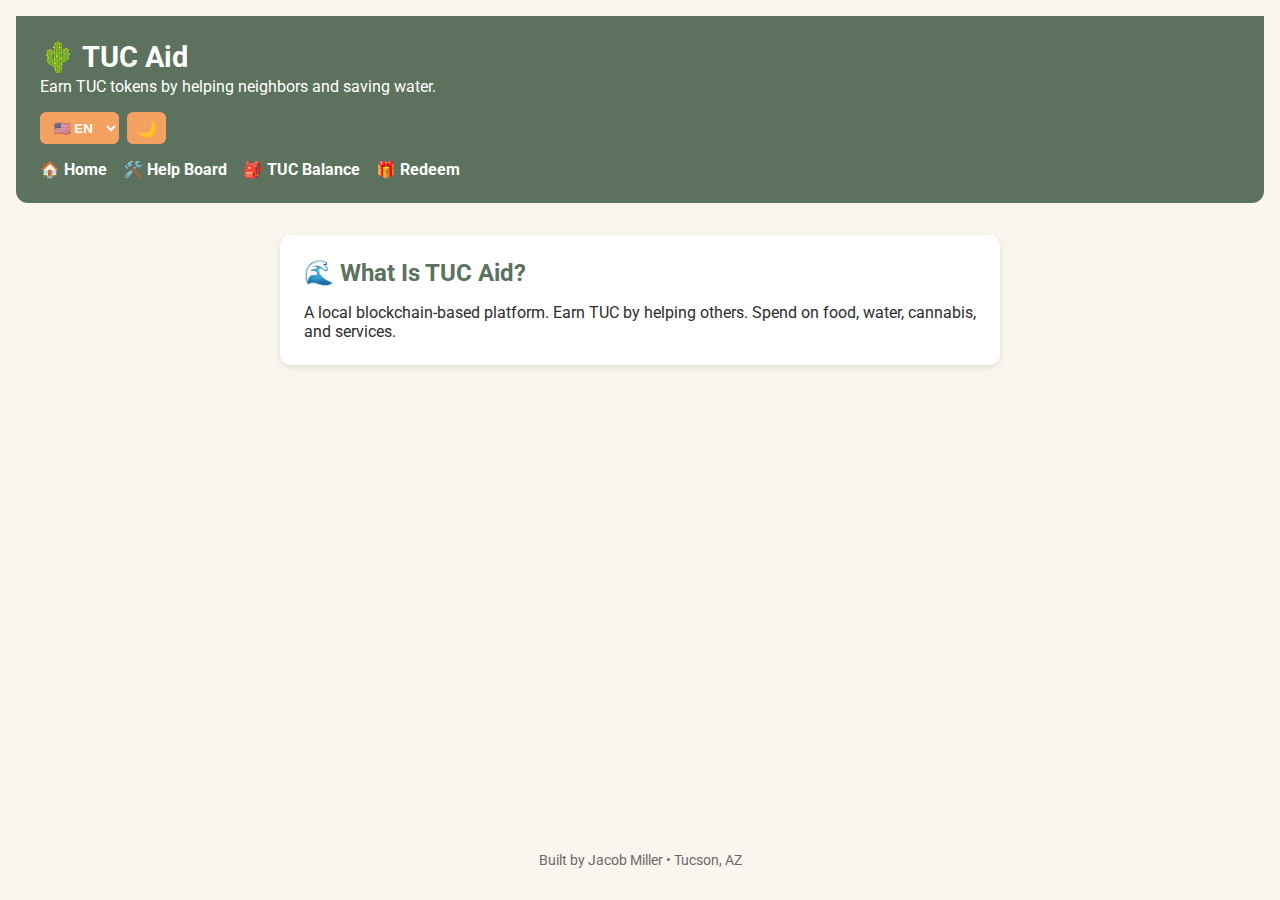
<file: index.html>
<!DOCTYPE html>
<html lang="en">
<head>
  <meta charset="UTF-8" />
  <meta name="viewport" content="width=device-width, initial-scale=1.0" />
  <title data-i18n="appTitle">TUC Aid</title>
  <link rel="stylesheet" href="style.css" />
</head>
<body>
  <header>
    <h1 data-i18n="appTitle">🌵 TUC Aid</h1>
    <p data-i18n="tagline">Earn TUC tokens by helping neighbors and saving water.</p>
    <div class="top-controls">
      <select id="language-select">
        <option value="en">🇺🇸 EN</option>
        <option value="es">🇪🇸 ES</option>
      </select>
      <button id="toggle-dark">🌙</button>
    </div>
    <nav>
      <a href="index.html" data-i18n="navHome">🏠 Home</a>
      <a href="help.html" data-i18n="navHelp">🛠️ Help</a>
      <a href="balance.html" data-i18n="navBalance">🎒 Balance</a>
      <a href="rewards.html" data-i18n="navRewards">🎁 Redeem</a>
    </nav>
  </header>

  <section>
    <h2 data-i18n="whatTitle">🌊 What Is TUC Aid?</h2>
    <p data-i18n="whatDescription">
      A local blockchain-based platform. Earn TUC by helping others. Spend on food, water, cannabis, and services.
    </p>
  </section>

  <footer>
    <p data-i18n="footer">Built by Jacob Miller • Tucson, AZ</p>
  </footer>

  <script src="lang.js"></script>
  <script src="theme.js"></script>
</body>
</html>
</file>
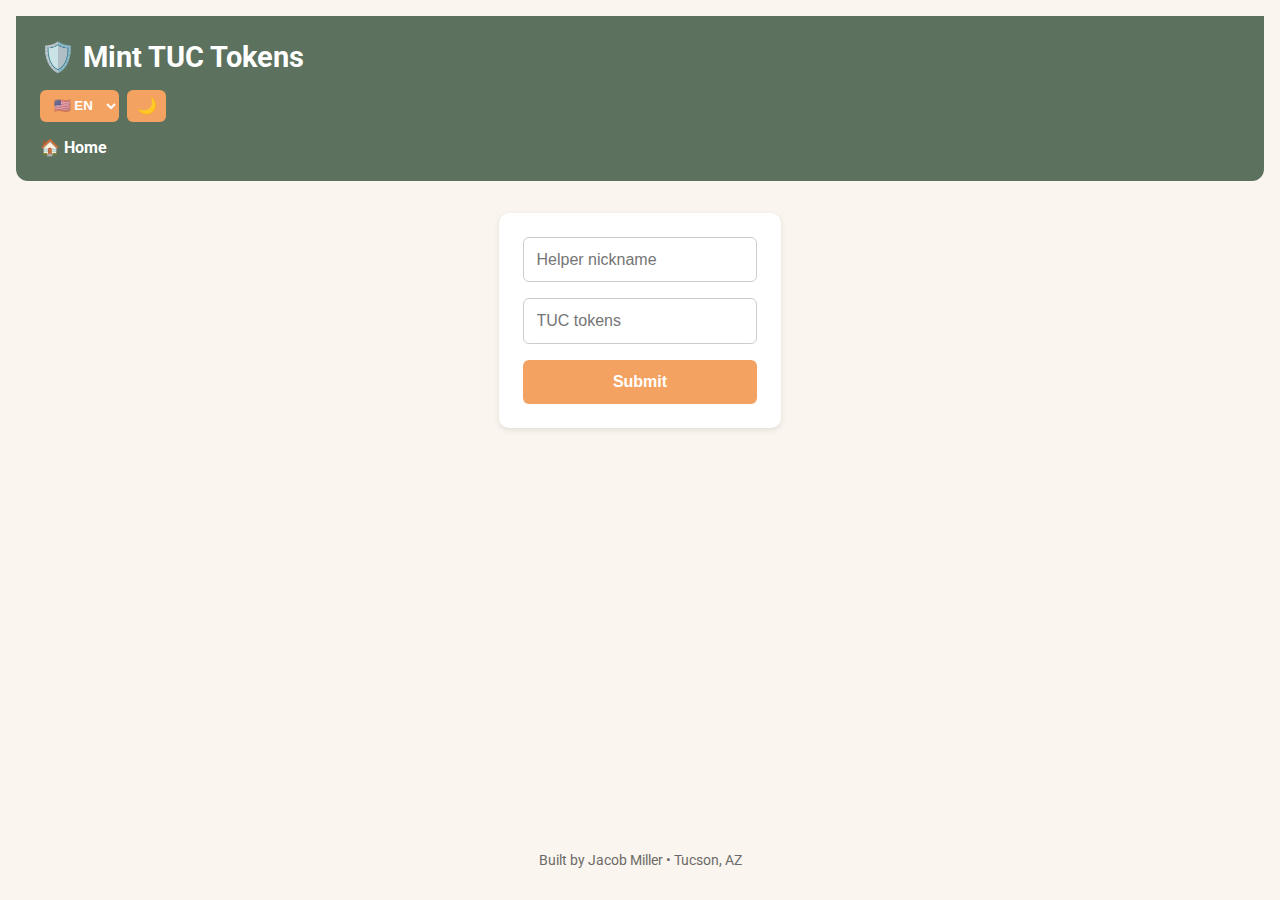
<file: admin.html>
<!DOCTYPE html>
<html lang="en">
<head>
  <meta charset="UTF-8" />
  <meta name="viewport" content="width=device-width, initial-scale=1.0" />
  <title>Admin</title>
  <link rel="stylesheet" href="style.css" />
</head>
<body>
  <header>
    <h1>🛡️ Mint TUC Tokens</h1>
    <div class="top-controls">
      <select id="language-select">
        <option value="en">🇺🇸 EN</option>
        <option value="es">🇪🇸 ES</option>
      </select>
      <button id="toggle-dark">🌙</button>
    </div>
    <nav>
      <a href="index.html">🏠 Home</a>
    </nav>
  </header>

  <section>
    <form id="mintForm">
      <input type="text" id="nickname" placeholder="Helper nickname" required />
      <input type="number" id="amount" placeholder="TUC tokens" required />
      <button type="submit" data-i18n="formSubmit">Submit</button>
    </form>
    <p id="mintResult"></p>
  </section>

  <footer>
    <p data-i18n="footer">Built by Jacob Miller • Tucson, AZ</p>
  </footer>

  <script src="lang.js"></script>
  <script src="theme.js"></script>
  <script>
    document.getElementById("mintForm").addEventListener("submit", function (e) {
      e.preventDefault();
      const name = document.getElementById("nickname").value;
      const amount = document.getElementById("amount").value;
      document.getElementById("mintResult").textContent = `Sent ${amount} TUC to ${name}`;
    });
  </script>
</body>
</html>
</file>
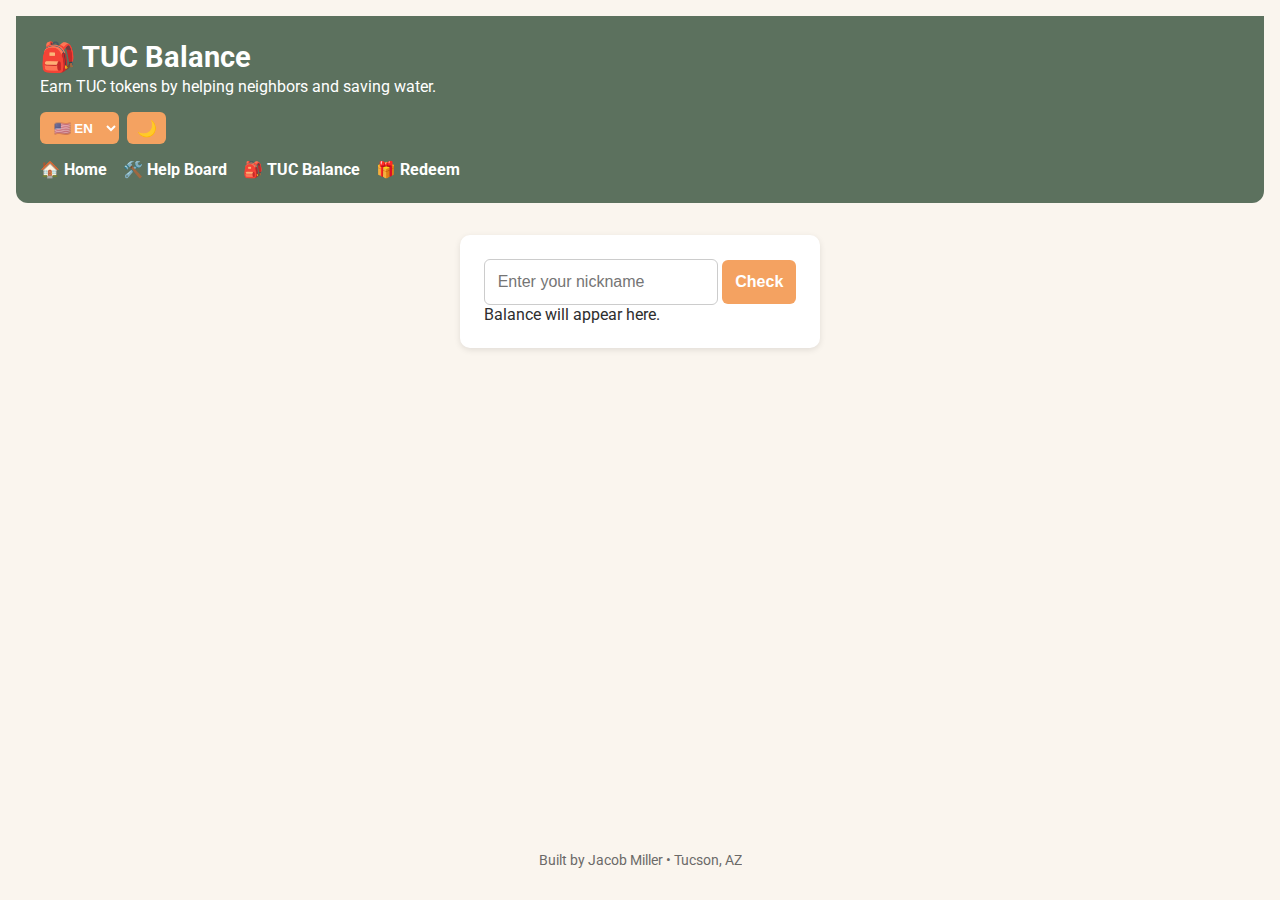
<file: balance.html>
<!DOCTYPE html>
<html lang="en">
<head>
  <meta charset="UTF-8" />
  <meta name="viewport" content="width=device-width, initial-scale=1.0" />
  <title data-i18n="navBalance">TUC Balance</title>
  <link rel="stylesheet" href="style.css" />
</head>
<body>
  <header>
    <h1 data-i18n="navBalance">🎒 TUC Balance</h1>
    <p data-i18n="tagline">Earn TUC tokens by helping neighbors and saving water.</p>
    <div class="top-controls">
      <select id="language-select">
        <option value="en">🇺🇸 EN</option>
        <option value="es">🇪🇸 ES</option>
      </select>
      <button id="toggle-dark">🌙</button>
    </div>
    <nav>
      <a href="index.html" data-i18n="navHome">🏠 Home</a>
      <a href="help.html" data-i18n="navHelp">🛠️ Help</a>
      <a href="balance.html" data-i18n="navBalance">🎒 Balance</a>
      <a href="rewards.html" data-i18n="navRewards">🎁 Redeem</a>
    </nav>
  </header>

  <section>
    <input type="text" id="userQuery" placeholder="Enter your nickname" />
    <button onclick="checkBalance()" data-i18n="checkBalance">Check</button>
    <p id="balanceResult">Balance will appear here.</p>
  </section>

  <footer>
    <p data-i18n="footer">Built by Jacob Miller • Tucson, AZ</p>
  </footer>

  <script src="lang.js"></script>
  <script src="theme.js"></script>
  <script>
    function checkBalance() {
      const balances = { jake: 120, maria: 80, ruben: 55 };
      const user = document.getElementById("userQuery").value.toLowerCase();
      const result = document.getElementById("balanceResult");

      if (balances[user] !== undefined) {
        result.textContent = `${user} has ${balances[user]} TUC`;
      } else {
        result.textContent = "User not found";
      }
    }
  </script>
</body>
</html>
</file>
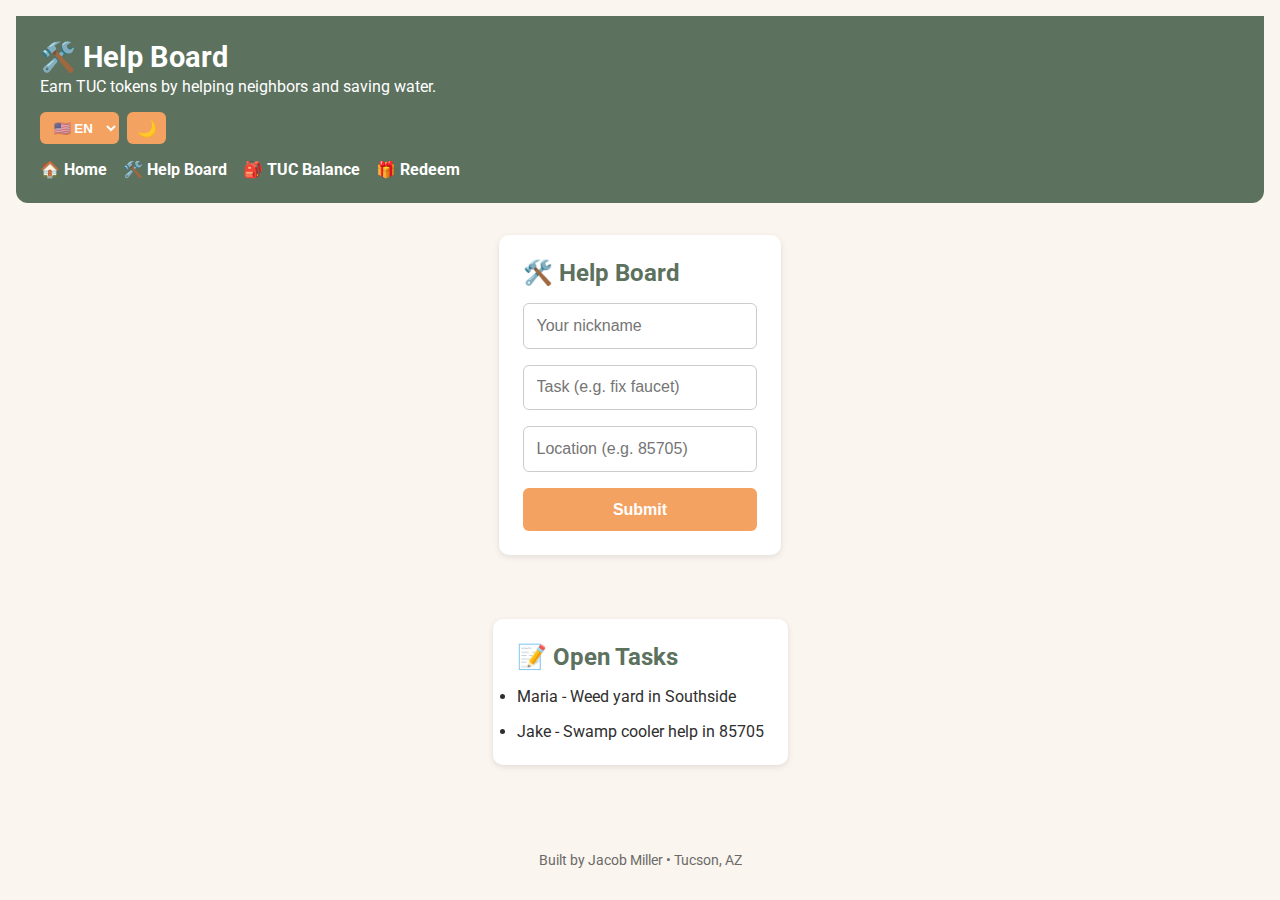
<file: help.html>
<!DOCTYPE html>
<html lang="en">
<head>
  <meta charset="UTF-8" />
  <meta name="viewport" content="width=device-width, initial-scale=1.0" />
  <title data-i18n="navHelp">Help Board</title>
  <link rel="stylesheet" href="style.css" />
</head>
<body>
  <header>
    <h1 data-i18n="navHelp">🛠️ Help Board</h1>
    <p data-i18n="tagline">Earn TUC tokens by helping neighbors and saving water.</p>
    <div class="top-controls">
      <select id="language-select">
        <option value="en">🇺🇸 EN</option>
        <option value="es">🇪🇸 ES</option>
      </select>
      <button id="toggle-dark">🌙</button>
    </div>
    <nav>
      <a href="index.html" data-i18n="navHome">🏠 Home</a>
      <a href="help.html" data-i18n="navHelp">🛠️ Help</a>
      <a href="balance.html" data-i18n="navBalance">🎒 Balance</a>
      <a href="rewards.html" data-i18n="navRewards">🎁 Redeem</a>
    </nav>
  </header>

  <section>
    <h2 data-i18n="navHelp">🛠️ Post a Help Request</h2>
    <form id="taskForm">
      <input type="text" placeholder="Your nickname" required />
      <input type="text" placeholder="Task (e.g. fix faucet)" required />
      <input type="text" placeholder="Location (e.g. 85705)" required />
      <button type="submit" data-i18n="formSubmit">Submit</button>
    </form>
  </section>

  <section>
    <h2>📝 Open Tasks</h2>
    <ul id="taskList">
      <li>Maria - Weed yard in Southside</li>
      <li>Jake - Swamp cooler help in 85705</li>
    </ul>
  </section>

  <footer>
    <p data-i18n="footer">Built by Jacob Miller • Tucson, AZ</p>
  </footer>

  <script src="lang.js"></script>
  <script src="theme.js"></script>
</body>
</html>
</file>
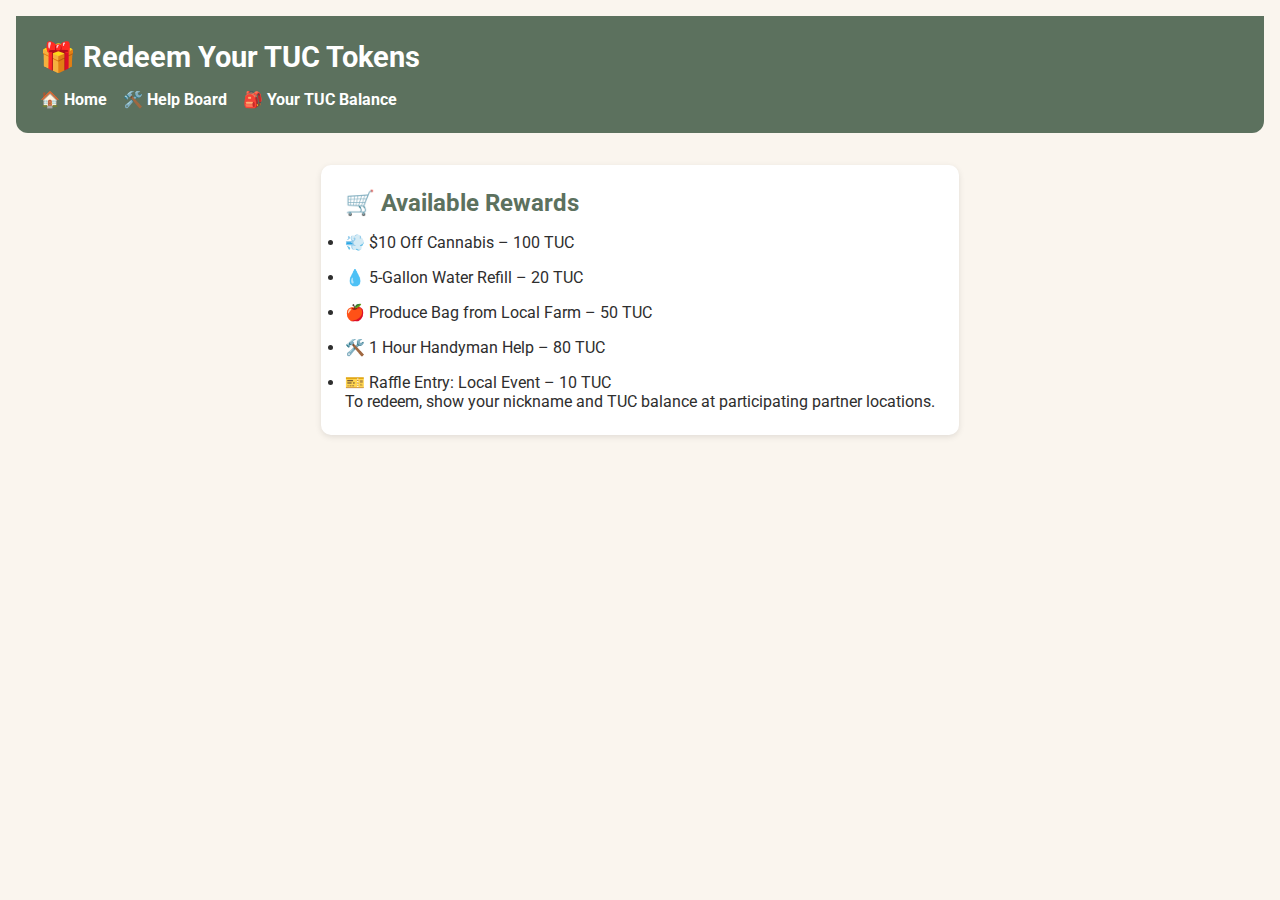
<file: rewards.html>
<!DOCTYPE html>
<html lang="en">
<head>
  <meta charset="UTF-8" />
  <meta name="viewport" content="width=device-width, initial-scale=1" />
  <title>Redeem Tokens | TUC Aid</title>
  <link rel="stylesheet" href="css/style.css" />
</head>
<body>
  <header>
    <h1>🎁 Redeem Your TUC Tokens</h1>
    <nav>
      <a href="index.html">🏠 Home</a>
      <a href="help.html">🛠️ Help Board</a>
      <a href="balance.html">🎒 Your TUC Balance</a>
    </nav>
  </header>

  <section>
    <h2>🛒 Available Rewards</h2>
    <ul>
      <li>💨 $10 Off Cannabis – 100 TUC</li>
      <li>💧 5-Gallon Water Refill – 20 TUC</li>
      <li>🍎 Produce Bag from Local Farm – 50 TUC</li>
      <li>🛠️ 1 Hour Handyman Help – 80 TUC</li>
      <li>🎫 Raffle Entry: Local Event – 10 TUC</li>
    </ul>
    <p>To redeem, show your nickname and TUC balance at participating partner locations.</p>
  </section>
</body>
</html>
</file>
<file: style.css>
@import url('https://fonts.googleapis.com/css2?family=Roboto:wght@400;700&display=swap');

:root {
  --bg: #faf5ee;
  --text: #2e2e2e;
  --primary: #5c715e;
  --accent: #f4a261;
  --card: #ffffff;
}

[data-theme='dark'] {
  --bg: #1e1e1e;
  --text: #f1f1f1;
  --primary: #94c9a9;
  --accent: #e67e22;
  --card: #2a2a2a;
}

* {
  box-sizing: border-box;
  margin: 0;
  padding: 0;
}

body {
  font-family: 'Roboto', sans-serif;
  background: var(--bg);
  color: var(--text);
  padding: 1rem;
  min-height: 100vh;
  display: flex;
  flex-direction: column;
}

header {
  background: var(--primary);
  color: white;
  padding: 1.5rem;
  border-radius: 0 0 12px 12px;
}

header h1 {
  font-size: 1.8rem;
  margin-bottom: 0.2rem;
}

nav {
  margin-top: 1rem;
  display: flex;
  gap: 1rem;
  flex-wrap: wrap;
}

nav a {
  color: white;
  text-decoration: none;
  font-weight: bold;
}

.top-controls {
  display: flex;
  gap: 0.5rem;
  margin-top: 1rem;
}

#language-select,
#toggle-dark {
  background: var(--accent);
  color: white;
  border: none;
  padding: 0.4rem 0.6rem;
  border-radius: 6px;
  cursor: pointer;
  font-weight: bold;
}

section {
  margin: 2rem auto;
  background: var(--card);
  padding: 1.5rem;
  border-radius: 10px;
  max-width: 720px;
  box-shadow: 0 2px 6px rgba(0, 0, 0, 0.1);
}

h2 {
  margin-bottom: 1rem;
  color: var(--primary);
}

form,
ul {
  display: flex;
  flex-direction: column;
  gap: 1rem;
}

input,
button {
  padding: 0.8rem;
  border-radius: 6px;
  font-size: 1rem;
}

input {
  border: 1px solid #ccc;
}

button {
  background: var(--accent);
  color: white;
  border: none;
  cursor: pointer;
  font-weight: bold;
}

footer {
  text-align: center;
  padding: 1rem;
  opacity: 0.7;
  font-size: 0.85rem;
  margin-top: auto;
}
</file>
<file: css/style.css>
@import url('https://fonts.googleapis.com/css2?family=Roboto:wght@400;700&display=swap');

:root {
  --bg: #faf5ee;
  --text: #2e2e2e;
  --primary: #5c715e;
  --accent: #f4a261;
  --card: #ffffff;
}

[data-theme='dark'] {
  --bg: #1e1e1e;
  --text: #f1f1f1;
  --primary: #94c9a9;
  --accent: #e67e22;
  --card: #2a2a2a;
}

* {
  box-sizing: border-box;
  margin: 0;
  padding: 0;
}

body {
  font-family: 'Roboto', sans-serif;
  background: var(--bg);
  color: var(--text);
  padding: 1rem;
  min-height: 100vh;
  display: flex;
  flex-direction: column;
}

header {
  background: var(--primary);
  color: white;
  padding: 1.5rem;
  border-radius: 0 0 12px 12px;
}

header h1 {
  font-size: 1.8rem;
  margin-bottom: 0.2rem;
}

nav {
  margin-top: 1rem;
  display: flex;
  gap: 1rem;
  flex-wrap: wrap;
}

nav a {
  color: white;
  text-decoration: none;
  font-weight: bold;
}

.top-controls {
  display: flex;
  gap: 0.5rem;
  margin-top: 1rem;
}

#language-select,
#toggle-dark {
  background: var(--accent);
  color: white;
  border: none;
  padding: 0.4rem 0.6rem;
  border-radius: 6px;
  cursor: pointer;
  font-weight: bold;
}

section {
  margin: 2rem auto;
  background: var(--card);
  padding: 1.5rem;
  border-radius: 10px;
  max-width: 720px;
  box-shadow: 0 2px 6px rgba(0, 0, 0, 0.1);
}

h2 {
  margin-bottom: 1rem;
  color: var(--primary);
}

form,
ul {
  display: flex;
  flex-direction: column;
  gap: 1rem;
}

input,
button {
  padding: 0.8rem;
  border-radius: 6px;
  font-size: 1rem;
}

input {
  border: 1px solid #ccc;
}

button {
  background: var(--accent);
  color: white;
  border: none;
  cursor: pointer;
  font-weight: bold;
}

footer {
  text-align: center;
  padding: 1rem;
  opacity: 0.7;
  font-size: 0.85rem;
  margin-top: auto;
}
</file>
